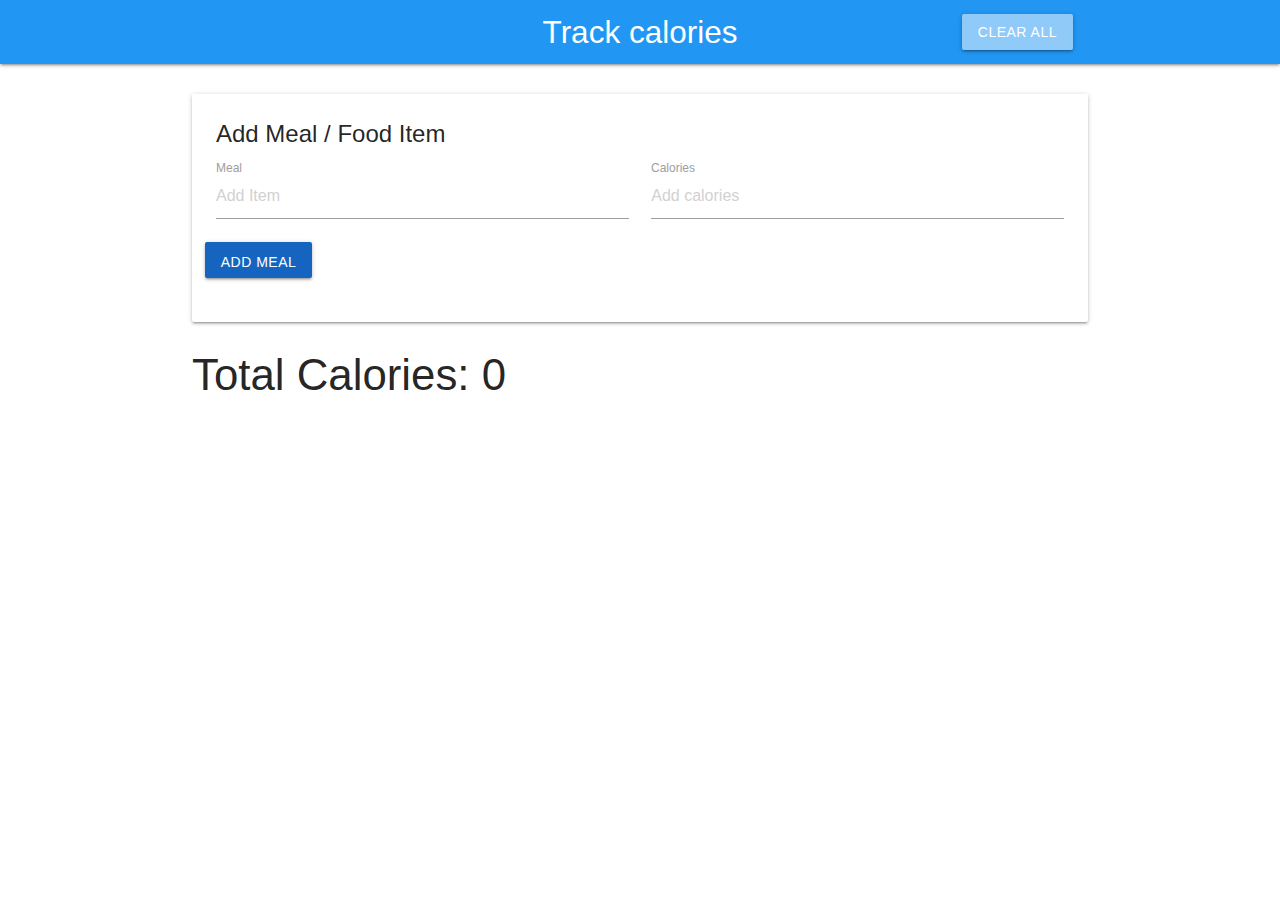
<file: calorie-tracker/index.html>
<!DOCTYPE html>
<html lang="en">
<head>
    <meta charset="UTF-8">
    <meta http-equiv="X-UA-Compatible" content="IE=edge">
    <meta name="viewport" content="width=device-width, initial-scale=1.0">
    <link rel="stylesheet" href="https://cdnjs.cloudflare.com/ajax/libs/materialize/1.0.0/css/materialize.min.css">
    <link rel="stylesheet" href="https://cdnjs.cloudflare.com/ajax/libs/font-awesome/6.2.0/css/all.min.css"
        integrity="sha512-xh6O/CkQoPOWDdYTDqeRdPCVd1SpvCA9XXcUnZS2FmJNp1coAFzvtCN9BmamE+4aHK8yyUHUSCcJHgXloTyT2A=="
        crossorigin="anonymous" referrerpolicy="no-referrer" />
    <title>Meal & Calorie Tracker</title>
</head>
<body>

    <!-- Navbar -->

    <nav>
        <div class="nav-wrapper blue">
            <div class="container">
                <a href="#" class="brand-logo center">Track calories</a>
                <ul class="right">
                    <li>
                        <a href="#" class="clear-btn btn blue lighten-3">Clear All</a>
                    </li>
                </ul>
            </div>
        </div>
    </nav>

    <br>

    <!-- Form Card -->

    <div class="container">
        <div class="card">
            <div class="card-content">
                <span class="card-title">Add Meal / Food Item</span>
                <form class="col">
                    <div class="row">
                        <div class="input-field col s6">
                            <input type="text" placeholder="Add Item" id="item-name">
                            <label for="item-name">Meal</label>
                        </div>
                        <div class="input-field col s6">
                            <input type="number" placeholder="Add calories" id="item-calories">
                            <label for="item-calories">Calories</label>
                        </div>
                        <button class="add-btn btn blue darken-3"><i class="fa fa-plus"></i> Add Meal</button>
                        <button class="update-btn btn orange"><i class="fa fa-pencil-square-o"></i> Update Meal</button>
                        <button class="delete-btn btn red"><i class="fa fa-remove"></i> Delete Meal</button>
                        <button class="back-btn btn grey right"><i class="fa fa-chevron-circle-left"></i> Back</button>
                    </div>
                </form>
            </div>
        </div>

        <!-- Calorie Count -->

        <h3 class="center-aligned">Total Calories: <span class="total-calories">0</span></h3>

        <!-- Item List -->

        <ul id="item-list" class="collection">
        </ul>
    </div>
    
    <script src="https://code.jquery.com/jquery-3.6.1.min.js"
        integrity="sha256-o88AwQnZB+VDvE9tvIXrMQaPlFFSUTR+nldQm1LuPXQ=" crossorigin="anonymous"></script>
    <script src="https://cdnjs.cloudflare.com/ajax/libs/materialize/1.0.0/js/materialize.min.js"></script>
    <script src="app.js"></script>
</body>
</html>
</file>
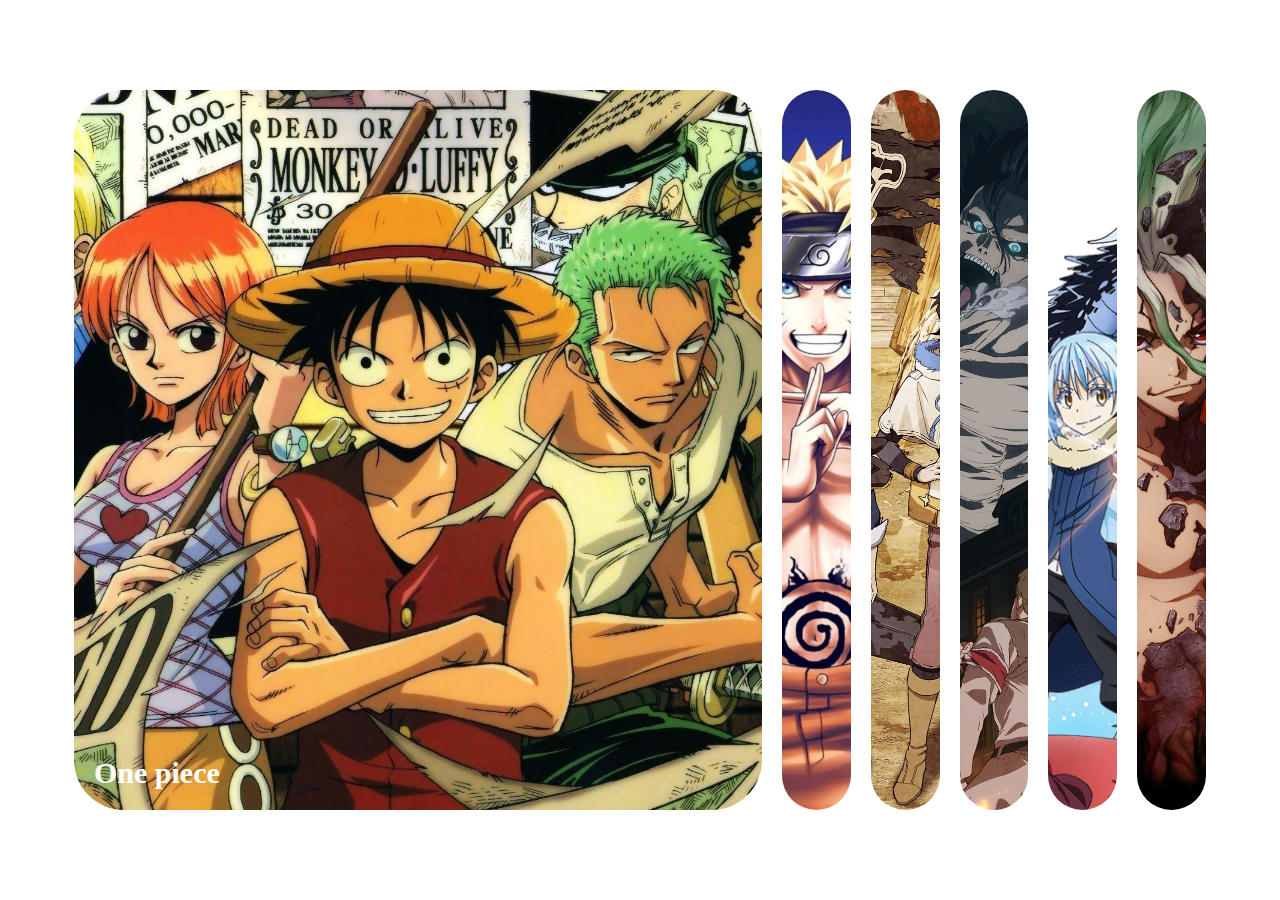
<file: Expanding-Cards/index.html>
<!DOCTYPE html>
<html lang="en">
  <head>
    <meta charset="UTF-8" />
    <meta http-equiv="X-UA-Compatible" content="IE=edge" />
    <meta name="viewport" content="width=device-width, initial-scale=1.0" />
    <link rel="stylesheet" href="style.css" />
    <title>Expanding Cards</title>
  </head>
  <body>
    <div class="container">
      <div class="panel active" style="background-image: url(src/img1.jpg)">
        <h3>One piece</h3>
      </div>

      <div class="panel" style="background-image: url(src/img2.jpg)">
        <h3>Naruto</h3>
      </div>

      <div class="panel" style="background-image: url(src/img3.png)">
        <h3>Black Clover</h3>
      </div>

      <div class="panel" style="background-image: url(src/img4.jpg)">
        <h3>Attack on titan</h3>
      </div>

      <div class="panel" style="background-image: url(src/img5.png)">
        <h3>That time I got Reincarnated as a Slime</h3>
      </div>

      <div class="panel" style="background-image: url(src/img6.jpg)">
        <h3>Dr. Stone</h3>
      </div>
    </div>
    <script src="script.js"></script>
  </body>
</html>
</file>
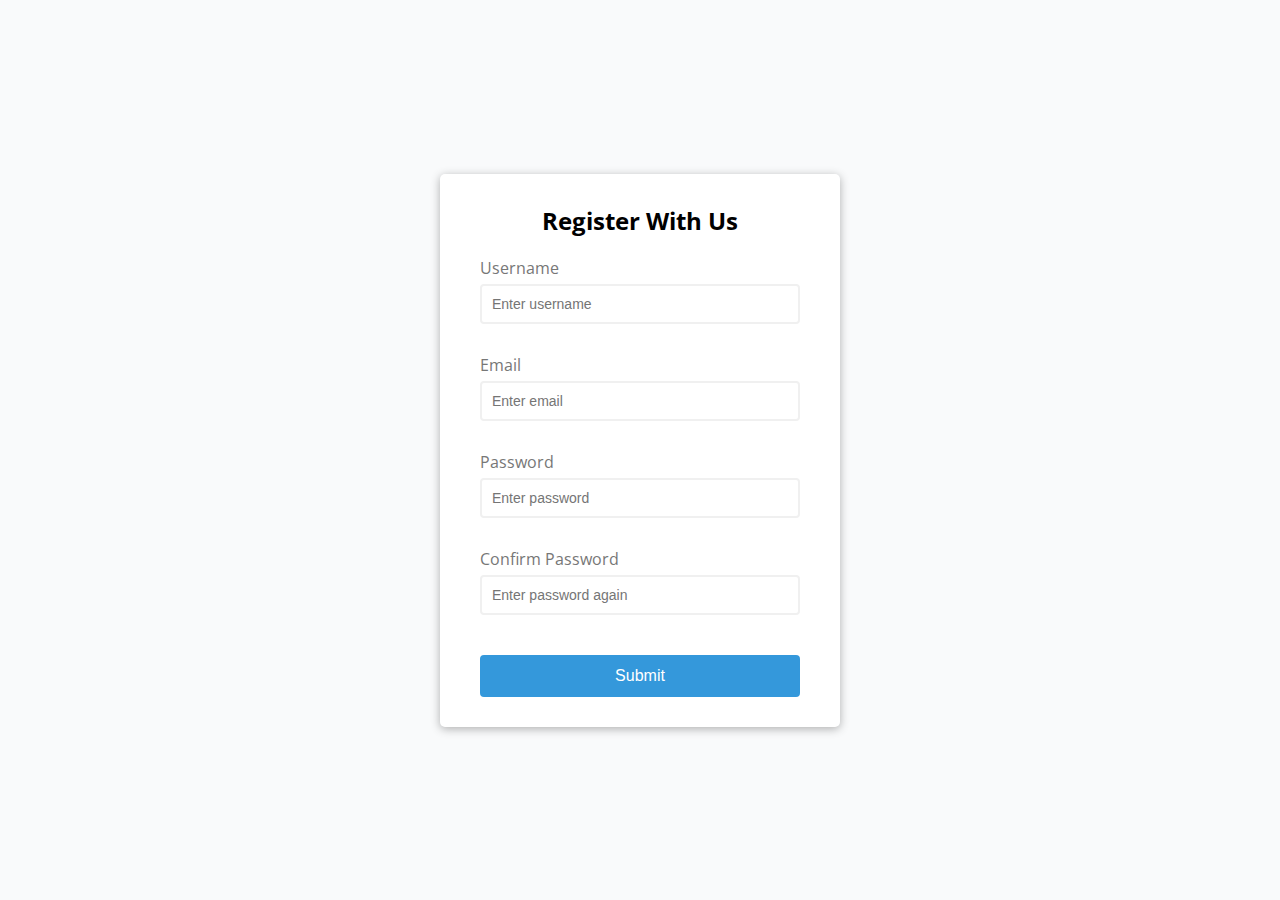
<file: form-validator/index.html>
<!DOCTYPE html>
<html lang="en">
  <head>
    <meta charset="UTF-8" />
    <meta name="viewport" content="width=device-width, initial-scale=1.0" />
    <meta http-equiv="X-UA-Compatible" content="ie=edge" />
    <link rel="stylesheet" href="style.css" />
    <title>Form Validator</title>
  </head>
  <body>
    <div class="container">
      <form id="form" class="form">
        <h2>Register With Us</h2>
        <div class="form-control">
          <label for="username">Username</label>
          <input type="text" id="username" placeholder="Enter username" />
          <small>Error message</small>
        </div>
        <div class="form-control">
          <label for="email">Email</label>
          <input type="text" id="email" placeholder="Enter email" />
          <small>Error message</small>
        </div>
        <div class="form-control">
          <label for="password">Password</label>
          <input type="password" id="password" placeholder="Enter password" />
          <small>Error message</small>
        </div>
        <div class="form-control">
          <label for="password2">Confirm Password</label>
          <input
            type="password"
            id="password2"
            placeholder="Enter password again"
          />
          <small>Error message</small>
        </div>
        <button type="submit">Submit</button>
      </form>
    </div>

    <script src="script.js"></script>
  </body>
</html>
</file>
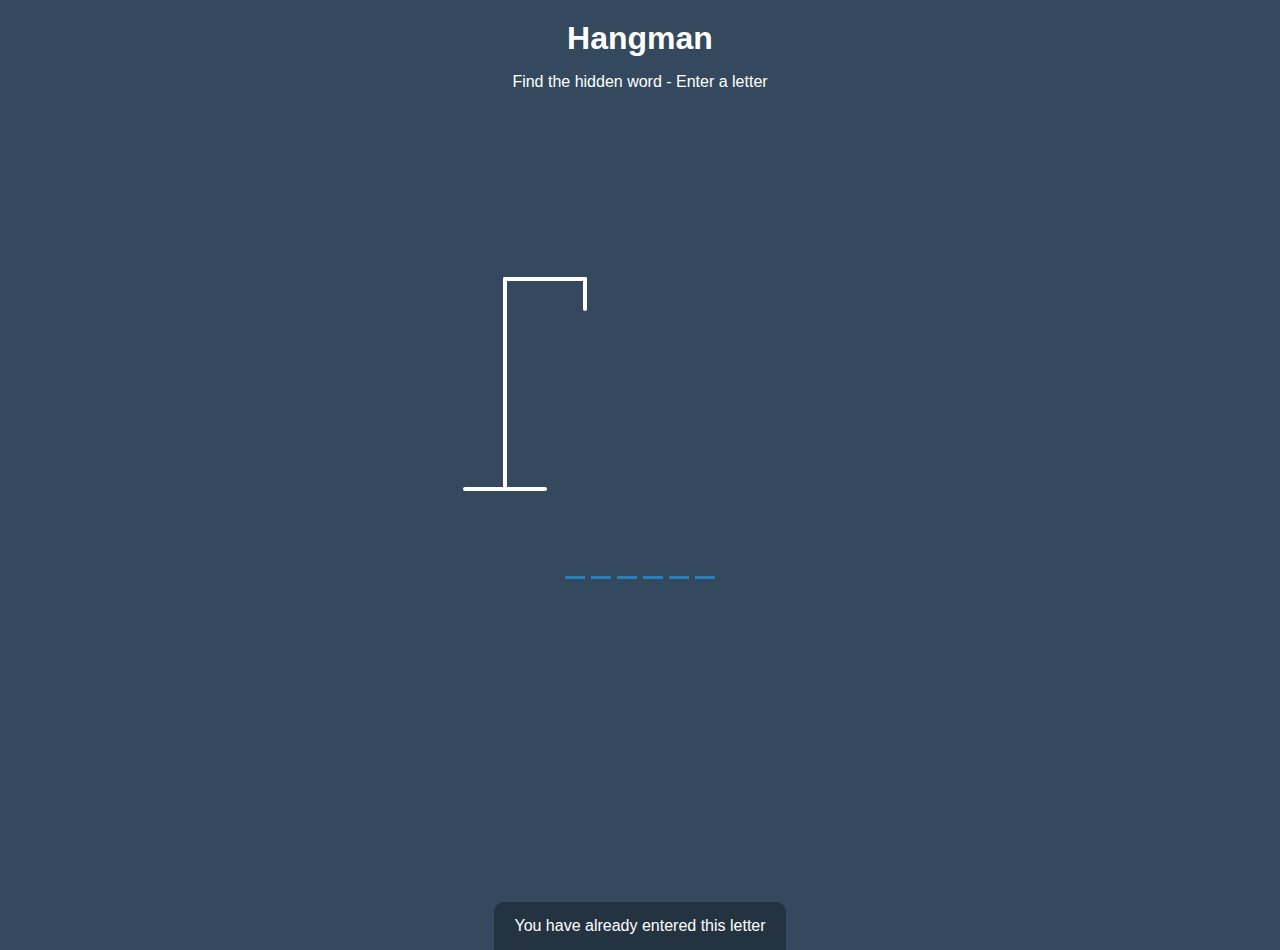
<file: Hangman-game/index.html>
<!DOCTYPE html>
<html lang="en">
  <head>
    <meta charset="UTF-8" />
    <meta name="viewport" content="width=device-width, initial-scale=1.0" />
    <meta http-equiv="X-UA-Compatible" content="ie=edge" />
    <link rel="stylesheet" href="style.css" />
    <title>Hangman</title>
  </head>
  <body>
    <h1>Hangman</h1>
    <p>Find the hidden word - Enter a letter</p>
    <div class="game-container">
      <svg height="250" width="200" class="figure-container">
        <!-- Rod -->
        <line x1="60" y1="20" x2="140" y2="20" />
        <line x1="140" y1="20" x2="140" y2="50" />
        <line x1="60" y1="20" x2="60" y2="230" />
        <line x1="20" y1="230" x2="100" y2="230" />

        <!-- Head -->
        <circle cx="140" cy="70" r="20" class="figure-part" />
        <!-- Body -->
        <line x1="140" y1="90" x2="140" y2="150" class="figure-part" />
        <!-- Arms -->
        <line x1="140" y1="120" x2="120" y2="100" class="figure-part" />
        <line x1="140" y1="120" x2="160" y2="100" class="figure-part" />
        <!-- Legs -->
        <line x1="140" y1="150" x2="120" y2="180" class="figure-part" />
        <line x1="140" y1="150" x2="160" y2="180" class="figure-part" />
      </svg>

      <div class="wrong-letters-container">
        <div id="wrong-letters"></div>
      </div>

      <div class="word" id="word"></div>
    </div>

    <!-- Container for final message -->
    <div class="popup-container" id="popup-container">
      <div class="popup">
        <h2 id="final-message"></h2>
        <button id="play-button">Play Again</button>
      </div>
    </div>

    <!-- Notification -->
    <div class="notification-container" id="notification-container">
      <p>You have already entered this letter</p>
    </div>

    <script src="script.js"></script>
  </body>
</html>
</file>
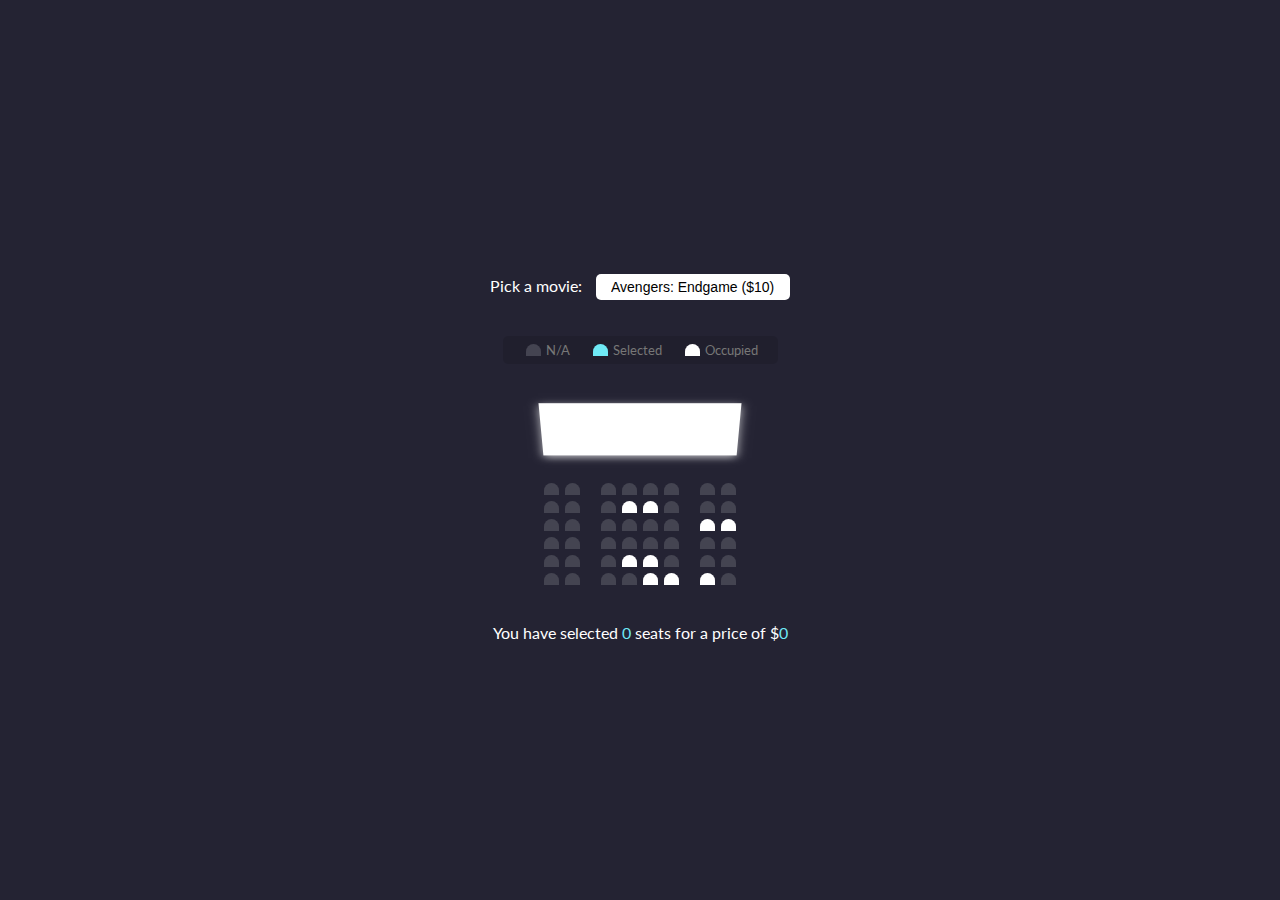
<file: movie-seat-booking/index.html>
<!DOCTYPE html>
<html lang="en">
  <head>
    <meta charset="UTF-8" />
    <meta name="viewport" content="width=device-width, initial-scale=1.0" />
    <meta http-equiv="X-UA-Compatible" content="ie=edge" />
    <link rel="stylesheet" href="style.css" />
    <title>Movie Seat Booking</title>
  </head>
  <body>
    <div class="movie-container">
      <label>Pick a movie:</label>
      <select id="movie">
        <option value="10">Avengers: Endgame ($10)</option>
        <option value="12">Joker ($12)</option>
        <option value="8">Toy Story 4 ($8)</option>
        <option value="9">The Lion King ($9)</option>
      </select>
    </div>

    <ul class="showcase">
      <li>
        <div class="seat"></div>
        <small>N/A</small>
      </li>
      <li>
        <div class="seat selected"></div>
        <small>Selected</small>
      </li>
      <li>
        <div class="seat occupied"></div>
        <small>Occupied</small>
      </li>
    </ul>

    <div class="container">
      <div class="screen"></div>

      <div class="row">
        <div class="seat"></div>
        <div class="seat"></div>
        <div class="seat"></div>
        <div class="seat"></div>
        <div class="seat"></div>
        <div class="seat"></div>
        <div class="seat"></div>
        <div class="seat"></div>
      </div>
      <div class="row">
        <div class="seat"></div>
        <div class="seat"></div>
        <div class="seat"></div>
        <div class="seat occupied"></div>
        <div class="seat occupied"></div>
        <div class="seat"></div>
        <div class="seat"></div>
        <div class="seat"></div>
      </div>
      <div class="row">
        <div class="seat"></div>
        <div class="seat"></div>
        <div class="seat"></div>
        <div class="seat"></div>
        <div class="seat"></div>
        <div class="seat"></div>
        <div class="seat occupied"></div>
        <div class="seat occupied"></div>
      </div>
      <div class="row">
        <div class="seat"></div>
        <div class="seat"></div>
        <div class="seat"></div>
        <div class="seat"></div>
        <div class="seat"></div>
        <div class="seat"></div>
        <div class="seat"></div>
        <div class="seat"></div>
      </div>
      <div class="row">
        <div class="seat"></div>
        <div class="seat"></div>
        <div class="seat"></div>
        <div class="seat occupied"></div>
        <div class="seat occupied"></div>
        <div class="seat"></div>
        <div class="seat"></div>
        <div class="seat"></div>
      </div>
      <div class="row">
        <div class="seat"></div>
        <div class="seat"></div>
        <div class="seat"></div>
        <div class="seat"></div>
        <div class="seat occupied"></div>
        <div class="seat occupied"></div>
        <div class="seat occupied"></div>
        <div class="seat"></div>
      </div>
    </div>

    <p class="text">
      You have selected <span id="count">0</span> seats for a price of $<span
        id="total"
        >0</span
      >
    </p>

    <script src="script.js"></script>
  </body>
</html>
</file>
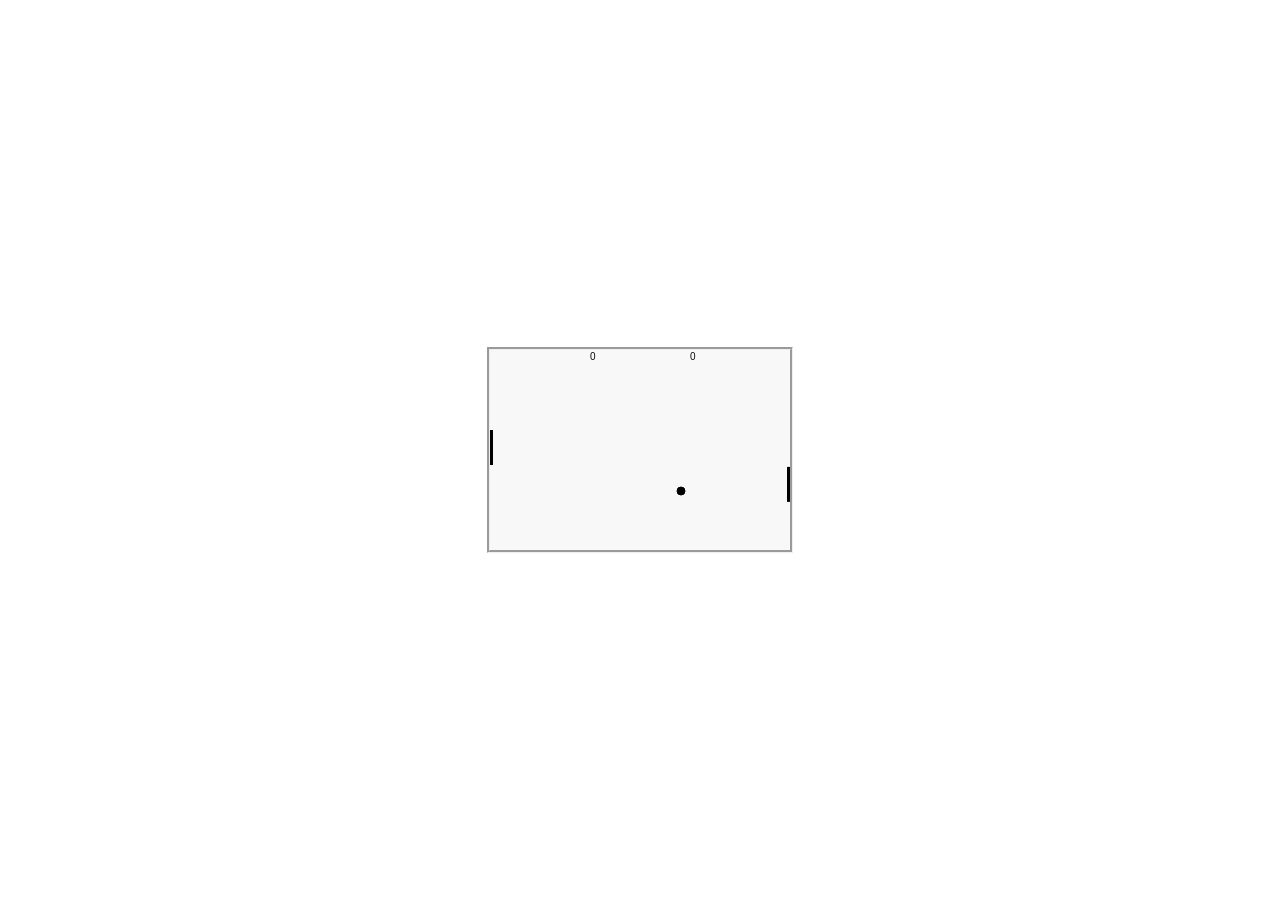
<file: Pong_Game/index.html>
<!DOCTYPE html>

<html>

    <head>

        <title>Pong Game</title>
<link rel="stylesheet" href="style.css">

        <script src="pong.js"></script>
    </head>

    <body>

<div class="wrapper">  

<canvas width="300" height="200"></canvas>

</div>

    </body>

</html>
</file>
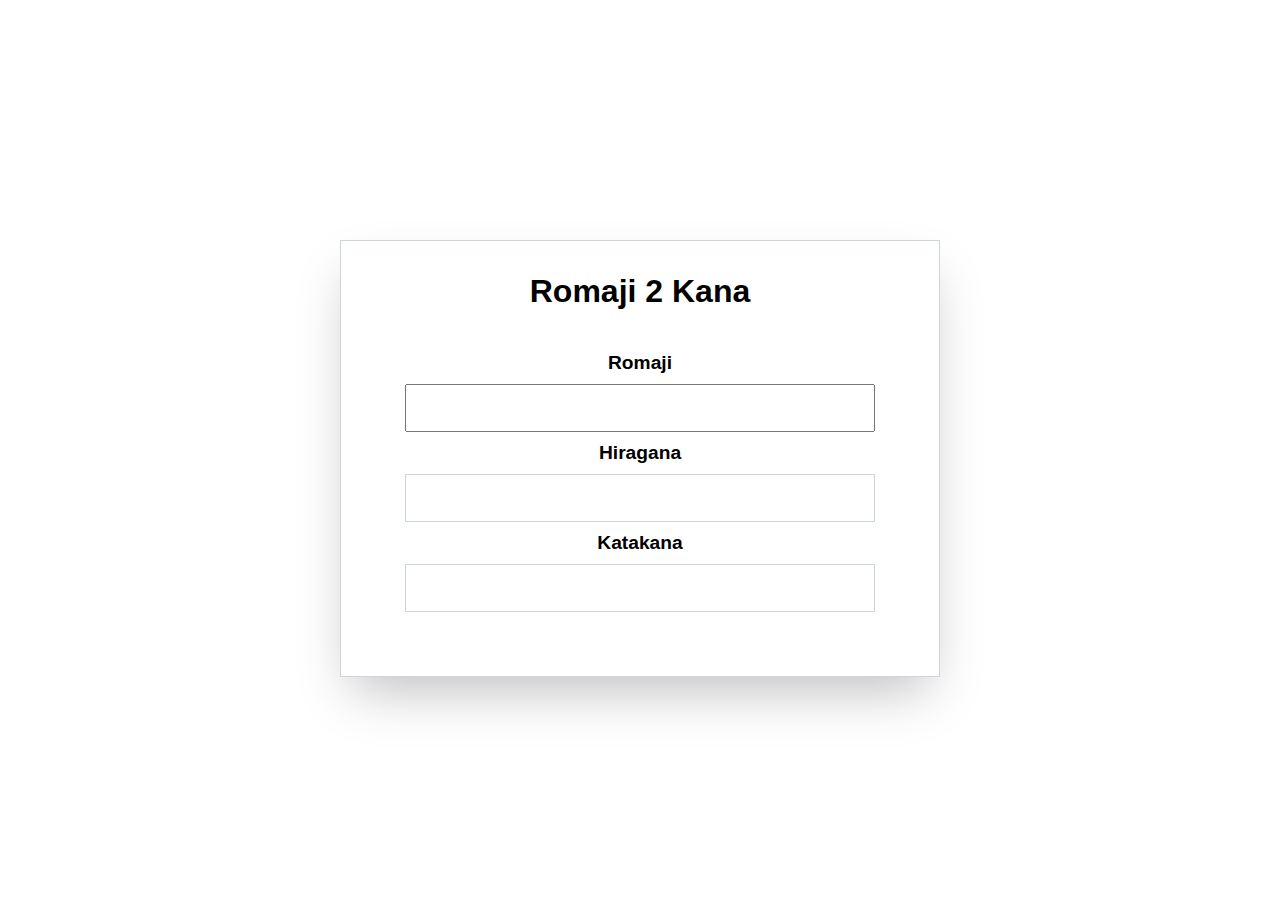
<file: Romaji2Kana/index.html>
<!DOCTYPE html>
<html lang="en">
<head>
    <meta charset="UTF-8">
    <meta http-equiv="X-UA-Compatible" content="IE=edge">
    <meta name="viewport" content="width=device-width, initial-scale=1.0">
    <title>Romaji 2 Kana</title>
    <link rel="stylesheet" href="style.css"> 

</head>
<body>

<div class="wrapper flex">
    <div class="box-panel">
        <h1>Romaji 2 Kana</h1>
        <form>
        <div class="col">
            <label>Romaji</label>
            <input class="input" id="romaji" name="romaji"  />
        </div>

        <div class="col">
            <label>Hiragana</label>
           <input  class="input border-light" id="hiragana" />
        </div>

        <div class="col">
            <label>Katakana</label>
            <input class="input border-light" id="katakana" />
        </div>
        </form>
    </div>
    </div>

    
</body>
<script type="module" src="./main.js"></script>
</html>
</file>
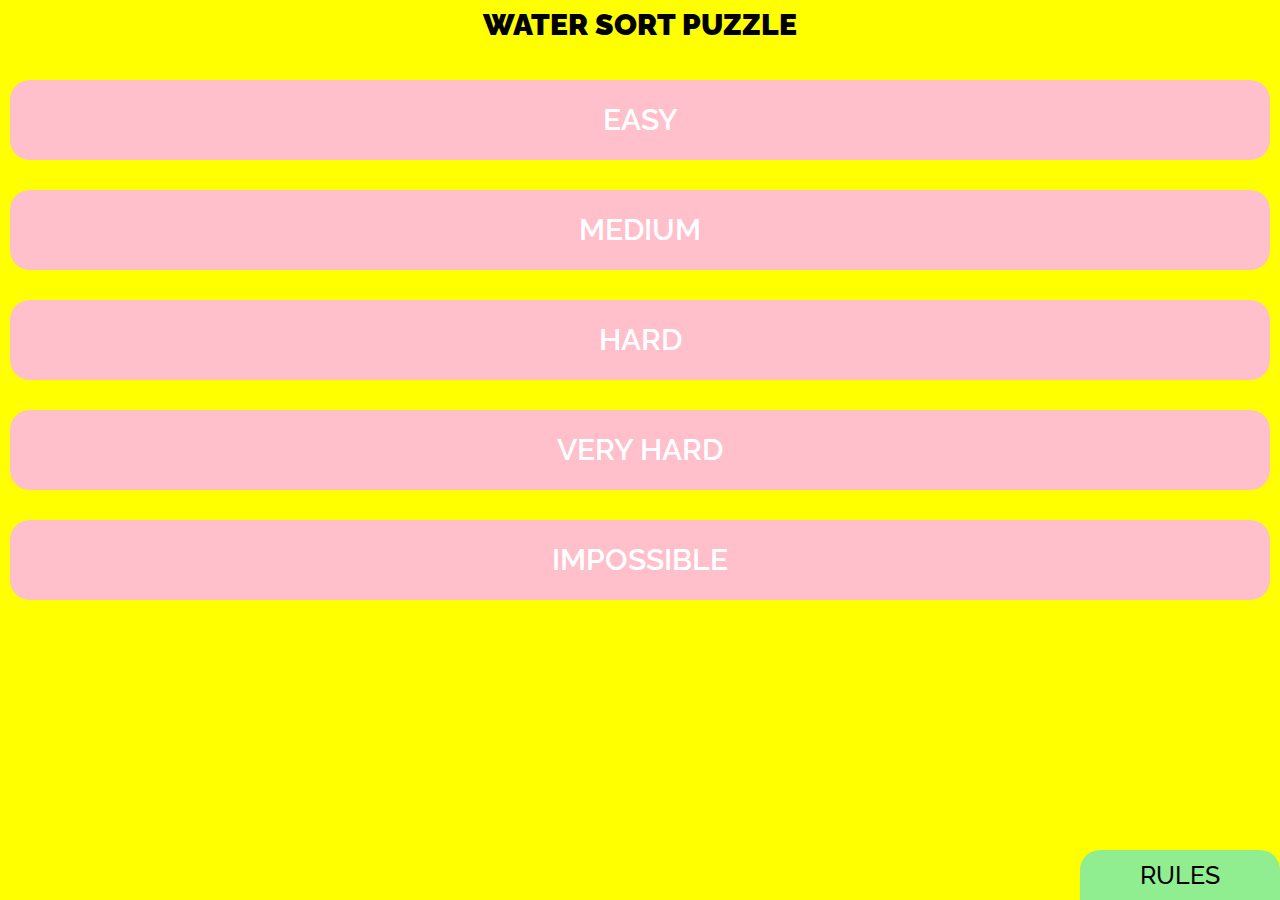
<file: Sorting_Game/index.html>
<!DOCTYPE html>

<html>

    <head>

        <title>Sorting Game</title>
<link rel="stylesheet" href="style.css">

<script src="sorting.js"></script>
    </head>

    <body>

        <div id = "game">

            <div id = "menu">

                <div id = "menu-heading">WATER SORT PUZZLE</div>

                <div class = "lvl" id = "easy" onclick = "OpenLevel(0);">EASY</div>

                <div class = "lvl" id = "medium" onclick = "OpenLevel(1);">MEDIUM</div>

                <div class = "lvl" id = "hard" onclick = "OpenLevel(2);">HARD</div>

                <div class = "lvl" id = "very-hard" onclick = "OpenLevel(3)">VERY HARD</div>

                <div class = "lvl" id = "impossible" onclick = "OpenLevel(7);">IMPOSSIBLE</div>

                <br><br><br>

                <div id = "rules-btn" onclick = "ShowRules();">RULES</div>

            </div>

            <div id = "level"></div>

            <div id = "rules-page">

                <div id = "rules">

                    <div id = "rules-heading">RULES</div>

                    <div id = "rules-text">There will be some glasses (or test tubes to be exact xD), your task is to put the liquids with same color together! You can transfer different colored water from one glass to another only if the other glass is empty or its top most layer of water is of the same color as that of the one from which water is to be taken. The glass you have selected will be highlighted to prevent confusion. Restart button will take you back to the beginning of the level, also every time you open the same level the water will be shuffled. Check out the real game 'Water sort puzzle' on playstore, I have cloned it.</div>

                    <div id = "back" onclick = "HideRules();">BACK</div>

                </div>

            </div>

        </div>

    </body>

</html>
</file>
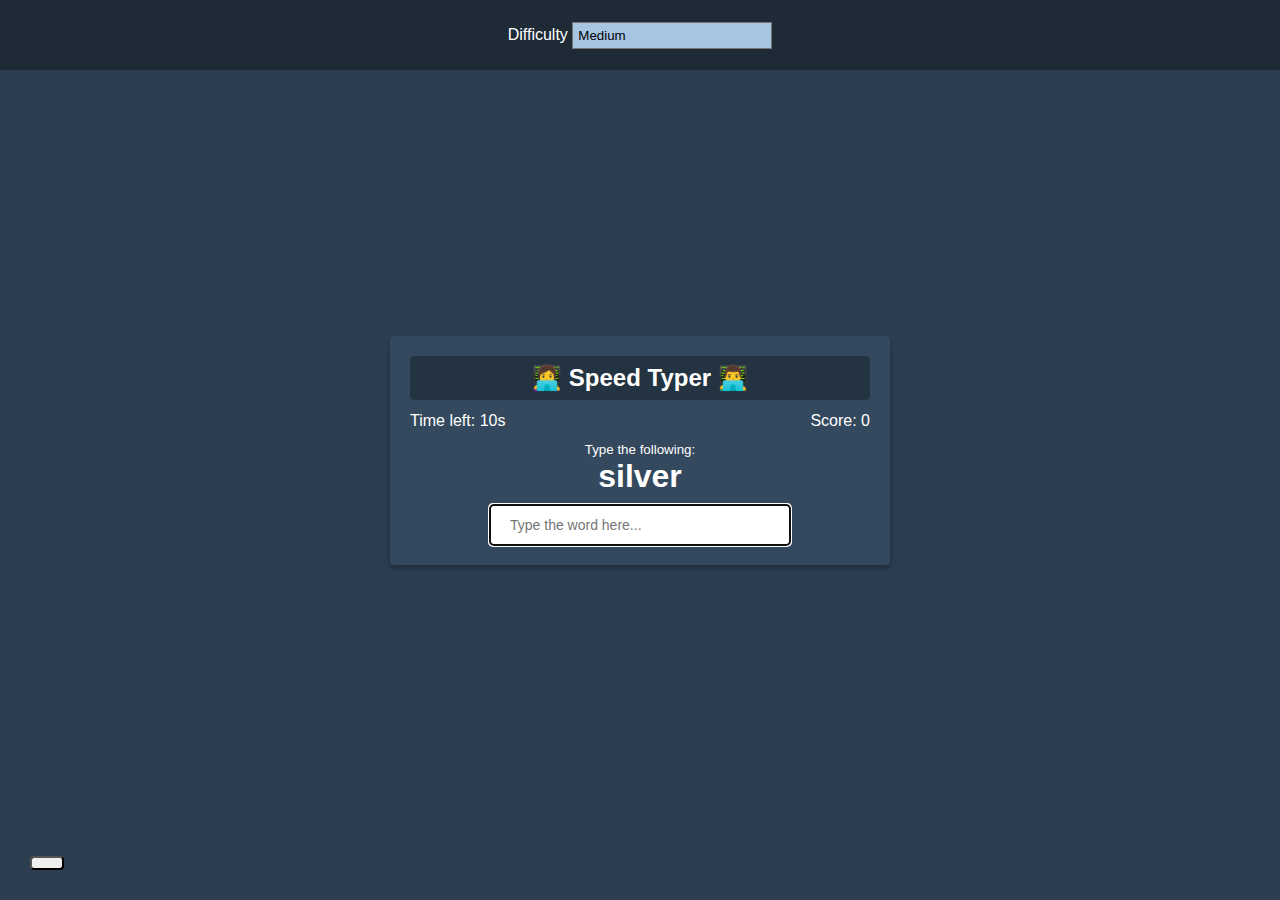
<file: Typing-Game/index.html>
<!DOCTYPE html>
<html lang="en">
  <head>
    <meta charset="UTF-8" />
    <meta name="viewport" content="width=device-width, initial-scale=1.0" />
    <meta http-equiv="X-UA-Compatible" content="ie=edge" />
    <link
      rel="stylesheet"
      href="https://cdnjs.cloudflare.com/ajax/libs/font-awesome/5.11.2/css/all.min.css"
      integrity="sha256-+N4/V/SbAFiW1MPBCXnfnP9QSN3+Keu+NlB+0ev/YKQ="
      crossorigin="anonymous"
    />
    <link rel="stylesheet" href="style.css" />
    <title>Speed Typer</title>
  </head>
  <body>
    <button id="settings-btn" class="settings-btn">
      <i class="fas fa-cog"></i>
    </button>

    <div id="settings" class="settings">
      <form id="settings-form">
        <div>
          <label for="difficulty">Difficulty</label>
          <select id="difficulty">
            <option value="easy">Easy</option>
            <option value="medium">Medium</option>
            <option value="hard">Hard</option>
          </select>
        </div>
      </form>
    </div>

    <div class="container">
      <h2>👩‍💻 Speed Typer 👨‍💻</h2>
      <small>Type the following:</small>

      <h1 id="word"></h1>

      <input
        type="text"
        id="text"
        autocomplete="off"
        placeholder="Type the word here..."
      />

      <p class="time-container">Time left: <span id="time">10s</span></p>

      <p class="score-container">Score: <span id="score">0</span></p>

      <div id="end-game-container" class="end-game-container"></div>
    </div>

    <script src="script.js"></script>
  </body>
</html>
</file>
<file: Expanding-Cards/style.css>
* {
  box-sizing: border-box;
}

body {
  font-family: "Muli", "sans-serif";
  display: flex;
  align-items: center;
  justify-content: center;
  height: 100vh;
  overflow: hidden;
  margin: 0;
}

.container {
  display: flex;
  width: 90vw;
}

.panel {
  background-size: auto 100%;
  background-position: center;
  background-repeat: no-repeat;
  height: 80vh;
  border-radius: 50px;
  color: #fff;
  cursor: pointer;
  flex: 0.5;
  margin: 10px;
  position: relative;
  transition: flex 0.7s ease-in;
}

.panel h3 {
  font-size: 30px;
  position: absolute;
  bottom: 20px;
  left: 20px;
  margin: 0;
  opacity: 0;
  color: #ffffff;
  text-align: center;
}

.panel.active {
  flex: 5;
}

.panel.active h3 {
  opacity: 1;
  transition: opacity 0.3s ease-in 0.4s;
}

@media (max-width: 480px) {
  .container {
    width: 100vw;
  }

  .panel:nth-of-type(4),
  .panel:nth-of-type(5) {
    display: none;
  }
}
</file>
<file: form-validator/style.css>
@import url('https://fonts.googleapis.com/css?family=Open+Sans&display=swap');

:root {
  --success-color: #2ecc71;
  --error-color: #e74c3c;
}

* {
  box-sizing: border-box;
}

body {
  background-color: #f9fafb;
  font-family: 'Open Sans', sans-serif;
  display: flex;
  align-items: center;
  justify-content: center;
  min-height: 100vh;
  margin: 0;
}

.container {
  background-color: #fff;
  border-radius: 5px;
  box-shadow: 0 2px 10px rgba(0, 0, 0, 0.3);
  width: 400px;
}

h2 {
  text-align: center;
  margin: 0 0 20px;
}

.form {
  padding: 30px 40px;
}

.form-control {
  margin-bottom: 10px;
  padding-bottom: 20px;
  position: relative;
}

.form-control label {
  color: #777;
  display: block;
  margin-bottom: 5px;
}

.form-control input {
  border: 2px solid #f0f0f0;
  border-radius: 4px;
  display: block;
  width: 100%;
  padding: 10px;
  font-size: 14px;
}

.form-control input:focus {
  outline: 0;
  border-color: #777;
}

.form-control.success input {
  border-color: var(--success-color);
}

.form-control.error input {
  border-color: var(--error-color);
}

.form-control small {
  color: var(--error-color);
  position: absolute;
  bottom: 0;
  left: 0;
  visibility: hidden;
}

.form-control.error small {
  visibility: visible;
}

.form button {
  cursor: pointer;
  background-color: #3498db;
  border: 2px solid #3498db;
  border-radius: 4px;
  color: #fff;
  display: block;
  font-size: 16px;
  padding: 10px;
  margin-top: 20px;
  width: 100%;
}
</file>
<file: Hangman-game/style.css>
* {
  box-sizing: border-box;
}

body {
  background-color: #34495e;
  color: #fff;
  font-family: Arial, Helvetica, sans-serif;
  display: flex;
  flex-direction: column;
  align-items: center;
  height: 80vh;
  margin: 0;
  overflow: hidden;
}

h1 {
  margin: 20px 0 0;
}

.game-container {
  padding: 20px 30px;
  position: relative;
  margin: auto;
  height: 350px;
  width: 450px;
}

.figure-container {
  fill: transparent;
  stroke: #fff;
  stroke-width: 4px;
  stroke-linecap: round;
}

.figure-part {
  display: none;
}

.wrong-letters-container {
  position: absolute;
  top: 20px;
  right: 20px;
  display: flex;
  flex-direction: column;
  text-align: right;
}

.wrong-letters-container p {
  margin: 0 0 5px;
}

.wrong-letters-container span {
  font-size: 24px;
}

.word {
  display: flex;
  position: absolute;
  bottom: 10px;
  left: 50%;
  transform: translateX(-50%);
}

.letter {
  border-bottom: 3px solid #2980b9;
  display: inline-flex;
  font-size: 30px;
  align-items: center;
  justify-content: center;
  margin: 0 3px;
  height: 50px;
  width: 20px;
}

.popup-container {
  background-color: rgba(0, 0, 0, 0.3);
  position: fixed;
  top: 0;
  bottom: 0;
  left: 0;
  right: 0;
  /* display: flex; */
  display: none;
  align-items: center;
  justify-content: center;
}

.popup {
  background: #2980b9;
  border-radius: 5px;
  box-shadow: 0 15px 10px 3px rgba(0, 0, 0, 0.1);
  padding: 20px;
  text-align: center;
}

.popup button {
  cursor: pointer;
  background-color: #fff;
  color: #2980b9;
  border: 0;
  margin-top: 20px;
  padding: 12px 20px;
  font-size: 16px;
}

.popup button:active {
  transform: scale(0.98);
}

.popup button:focus {
  outline: 0;
}

.notification-container {
  background-color: rgba(0, 0, 0, 0.3);
  border-radius: 10px 10px 0 0;
  padding: 15px 20px;
  position: absolute;
  bottom: -50px;
  transition: transform 0.3s ease-in-out;
}

.notification-container p {
  margin: 0;
}

.notification-container.show {
  transform: translateY(-50px);
}
</file>
<file: movie-seat-booking/style.css>
@import url('https://fonts.googleapis.com/css?family=Lato&display=swap');

* {
  box-sizing: border-box;
}

body {
  background-color: #242333;
  color: #fff;
  display: flex;
  flex-direction: column;
  align-items: center;
  justify-content: center;
  height: 100vh;
  font-family: 'Lato', sans-serif;
  margin: 0;
}

.movie-container {
  margin: 20px 0;
}

.movie-container select {
  background-color: #fff;
  border: 0;
  border-radius: 5px;
  font-size: 14px;
  margin-left: 10px;
  padding: 5px 15px 5px 15px;
  -moz-appearance: none;
  -webkit-appearance: none;
  appearance: none;
}

.container {
  perspective: 1000px;
  margin-bottom: 30px;
}

.seat {
  background-color: #444451;
  height: 12px;
  width: 15px;
  margin: 3px;
  border-top-left-radius: 10px;
  border-top-right-radius: 10px;
}

.seat.selected {
  background-color: #6feaf6;
}

.seat.occupied {
  background-color: #fff;
}

.seat:nth-of-type(2) {
  margin-right: 18px;
}

.seat:nth-last-of-type(2) {
  margin-left: 18px;
}

.seat:not(.occupied):hover {
  cursor: pointer;
  transform: scale(1.2);
}

.showcase .seat:not(.occupied):hover {
  cursor: default;
  transform: scale(1);
}

.showcase {
  background: rgba(0, 0, 0, 0.1);
  padding: 5px 10px;
  border-radius: 5px;
  color: #777;
  list-style-type: none;
  display: flex;
  justify-content: space-between;
}

.showcase li {
  display: flex;
  align-items: center;
  justify-content: center;
  margin: 0 10px;
}

.showcase li small {
  margin-left: 2px;
}

.row {
  display: flex;
}

.screen {
  background-color: #fff;
  height: 70px;
  width: 100%;
  margin: 15px 0;
  transform: rotateX(-45deg);
  box-shadow: 0 3px 10px rgba(255, 255, 255, 0.7);
}

p.text {
  margin: 5px 0;
}

p.text span {
  color: #6feaf6;
}
</file>
<file: Pong_Game/style.css>
* {

  margin: 0;

  padding: 0;

  overflow: hidden;

}



canvas {

  /*cursor: pointer;*/

  background: #F8F8F8;

  border-style: groove;

}



.wrapper{

    display: flex;

    justify-content: center;

    align-items: center;

    height: 100vh;

    width: auto;

}
</file>
<file: Romaji2Kana/style.css>
:root {
    --light-gray: #cbd5e0;
  }
  
  body * {
    font-family: 'Roboto', sans-serif;
    box-sizing: border-box;
  }
  
  .wrapper {
    height: 100vh;
    width: 100%;
  }
  
  .flex {
    display: -webkit-box;
    display: flex;
    -webkit-box-pack: center;
    justify-content: center;
    -webkit-box-align: center;
    align-items: center;
    -webkit-box-orient: vertical;
    -webkit-box-direction: normal;
    flex-direction: column;
  }
  
  .box-panel {
    width: 600px;
    padding: 2rem 4rem 4rem 4rem;
    border: 1px solid var(--light-gray);
    box-shadow: 0 25px 50px -12px rgba(0, 0, 0, 0.25);
  }
  
  h1 {
    margin: 0 auto 2rem auto;
    text-align: center;
  }
  
  label {
    width: 100%;
    display: block;
    padding: 10px;
    text-align: center;
    font-size: 1.2rem;
    font-weight: bold;
  }
  
  .input {
    display: block;
    text-align: center;
    margin: 0 auto;
    padding: 10px;
    width: 100%;
    height: 3rem;
    font-size: 1.2rem;
    line-height: 1.6rem;
  }
  
  .border-light{
    border: 1px solid var(--light-gray);
  }
</file>
<file: Sorting_Game/style.css>
@import url('https://fonts.googleapis.com/css2?family=Sriracha&family=Raleway&display=swap');



body {

    font-family: Raleway;

    user-select: none;

}



#game {

    position: absolute;

    top: 0;

    left: 0;

    height: 100vh;

    width: 100vw;

    background-color: white;

}



#menu {

    position: absolute;

    margin-top: 0;

    left: 0;

    height: 100vh;

    width: 100vw;

    background-color: yellow;

    overflow-y:scroll;

    overflow-x: hidden;

    /*display: none;*/

}



#menu-heading {

    position: relative;

    margin-top: 0;

    left: 0;

    height: 50px;

    width: 100vw;

    background-color: yellow;

    font-size: 30px;

    line-height: 50px;

    text-align: center;

    font-weight: 900;

}



.lvl {

    position: relative;

    margin-top: 30px;

    left: 10px;

    width: calc(100vw - 20px);

    height: 80px;

    color: white;

    background-color: pink;

    text-align: center;

    font-size: 30px;

    font-weight: 600;

    line-height: 80px;

    border-radius: 20px;

}



#level {

    z-index: 1;

    height: 100vh;

    width: 100vw;

    position: absolute;

    top: 0;

    left: 0;

    background-color: white;

    overflow-y: scroll;

    overflow-x: hidden;

    display: none;

}



.lvl:hover {

    background-color: green;

}



.test-tube {

    position: absolute;

    height: 130px;

    width: 40px;

    border: 2px solid rgb(150,150,150);

    border-radius: 2px 2px 20px 20px;

    background-position: 0 10px;

    overflow: hidden;

    transition: 1s linear;

    transform: rotate(0deg);

}



@keyframes glassAnim {

    0%,100% {transform: scale(1);}

    50% {transform: scale(1.05);}

}



.colors {

    position: absolute;

    left: 0;

    height: 30px;

    width: 40px;

}



#won {

    position: absolute;

    top: 100px;

    left: 0;

    width: 100vw;

    text-align: center;

    font-size: 60px;

    font-weight: 900;

}



#white-bg {

    position: absolute;

    left: 0;

    top: 10px;

    width: 40px;

    height: 10px;

    background-color: white;

    z-index: 1000;

    transition: 1s;

}



#colorful-bg {

    position: absolute;

    width: 100%;

    height: 0;

    z-index: 1000;

    transition: 1s;

}



#restart {

    left: 0;

}



#home {

    left: calc(100vw - 150px);

}



.game-buttons {

    position: fixed;

    top: calc(100vh - 50px);

    height: 50px;

    width: 150px;

    font-size: 25px;

    font-weight: 600;

    text-align: center;

    line-height: 50px;

    background-color: lightgreen;

    border-radius: 10px 10px 0 0;

}



#lvl-heading {

    position: absolute;

    top: 0;

    left: 0;

    height: 50px;

    width: 100vw;

    background-color: yellow;

    border-radius: 0 0 25px 25px;

    font-size: 40px;

    font-weight: 800;

    line-height: 50px;

    text-align: center;

    letter-spacing: 5px;

}



#moves {

    position: fixed;

    top: calc(100vh - 80px);

    width: 150px;

    height: 30px;

    left: 10px;

    font-size: 20px;

}



#rules-btn {

    position: fixed;

    left: calc(100vw - 200px);

    top: calc(100vh - 50px);

    height: 50px;

    width: 200px;

    background-color: lightgreen;

    border-radius: 20px 20px 0 0;

    text-align: center;

    font-size: 25px;

    line-height: 50px;

    font-weight: 500;

}



#rules-page {

    display: none;

    z-index: 1000;

    position: absolute;

    top: 0;

    left: 0;

    height: 100vh;

    width: 100vw;

    background-color: rgba(0,0,0,0.5);

    opacity: 0;

    transition: 0.5s linear;

}



#rules {

    position: absolute;

    top: 100px;

    left: 50px;

    height: calc(100vh - 200px);

    width: calc(100vw - 100px);

    background-color: white;

    border-radius: 10px;

}



#rules-heading {

    position: absolute;

    top: 10px;

    left: 0;

    height: 30px;

    width: 100%;

    font-size: 30px;

    font-weight: 800;

    text-align: center;

}



#rules-text {

    position: absolute;

    top: 70px;

    left: 5%;

    width: 90%;

    font-size: 20px;

    height: calc(100vh - 200px - 150px);

    overflow-x: hidden;

}



#back {

    position: absolute;

    top: calc(100% - 120px + 65px + 10px);

    height: 40px;

    width: 100px;

    left: calc(100% - 100px);

    background-color: rgb(100, 255, 100);

    font-size: 20px;

    line-height: 40px;

    text-align: center;

    border-radius: 10px 0 0 10px;

}



#alert-button:hover {

    background-color: rgb(150,255,150);

}
</file>
<file: Typing-Game/style.css>
* {
  box-sizing: border-box;
}

body {
  background-color: #2c3e50;
  display: flex;
  align-items: center;
  justify-content: center;
  min-height: 100vh;
  margin: 0;
  font-family: Verdana, Geneva, Tahoma, sans-serif;
}

button {
  cursor: pointer;
  font-size: 14px;
  border-radius: 4px;
  padding: 5px 15px;
}

select {
  width: 200px;
  padding: 5px;
  appearance: none;
  -webkit-appearance: none;
  -moz-appearance: none;
  border-radius: 0;
  background-color: #a7c5e3;
}

select:focus,
button:focus {
  outline: 0;
}

.settings-btn {
  position: absolute;
  bottom: 30px;
  left: 30px;
}

.settings {
  position: absolute;
  top: 0;
  left: 0;
  width: 100%;
  background-color: rgba(0, 0, 0, 0.3);
  height: 70px;
  color: #fff;
  display: flex;
  align-items: center;
  justify-content: center;
  transform: translateY(0);
  transition: transform 0.3s ease-in-out;
}

.settings.hide {
  transform: translateY(-100%);
}

.container {
  background-color: #34495e;
  padding: 20px;
  border-radius: 4px;
  box-shadow: 0 3px 5px rgba(0, 0, 0, 0.3);
  color: #fff;
  position: relative;
  text-align: center;
  width: 500px;
}

h2 {
  background-color: rgba(0, 0, 0, 0.3);
  padding: 8px;
  border-radius: 4px;
  margin: 0 0 40px;
}

h1 {
  margin: 0;
}

input {
  border: 0;
  border-radius: 4px;
  font-size: 14px;
  width: 300px;
  padding: 12px 20px;
  margin-top: 10px;
}

.score-container {
  position: absolute;
  top: 60px;
  right: 20px;
}

.time-container {
  position: absolute;
  top: 60px;
  left: 20px;
}

.end-game-container {
  background-color: inherit;
  display: none;
  align-items: center;
  justify-content: center;
  flex-direction: column;
  position: absolute;
  top: 0;
  left: 0;
  width: 100%;
  height: 100%;
  z-index: 1;
}
</file>
